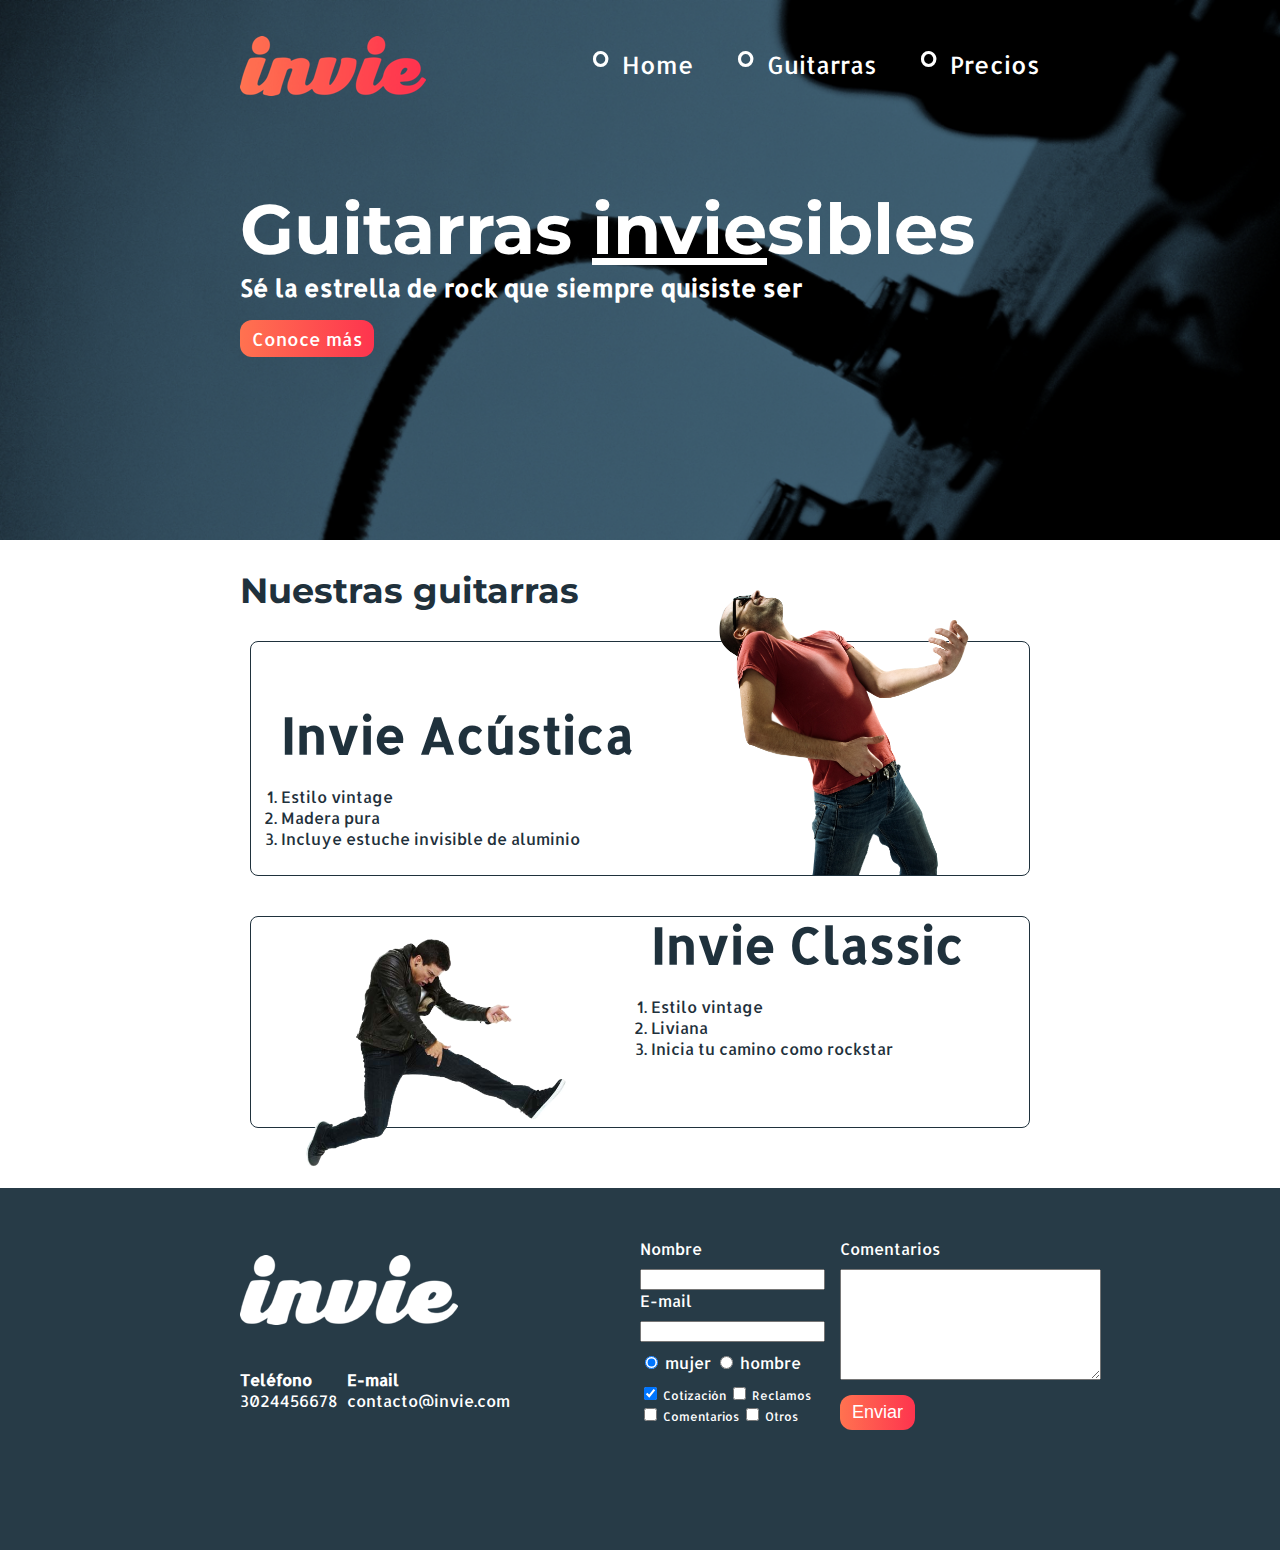
<file: index.html>
<!DOCTYPE html>
<html lang="en">
    <head>
        <meta charset="UTF-8" />
        <meta name="viewport" content="width=device-width, initial-scale=1.0" />
        <meta http-equiv="X-UA-Compatible" content="ie=edge" />
        <title>Invie - tus mejores guitarras!!</title>
        <link href="https://fonts.googleapis.com/css?family=Montserrat:400,700|Allerta" rel="stylesheet">
        <link rel="stylesheet" href="css/invie.css">
    </head>
    <body>
        <section id="portada" class="portada background"><!-- portada -->
            <header id="header" class="header contenedor">
                <!-- header -->
                <figure class="logotipo"> <!-- logotipo -->
                    <img src="images/invie.png" width="186" height="60" alt="Invie logotipo" />
                </figure>
                <nav class="menu"><!--menu-->
                    <ul>
                        <li>
                            <a href="index.html">Home</a>
                        </li>
                        <li>
                            <a href="#guitarras">Guitarras</a>
                        </li>
                        <li>
                            <a href="precios.html">Precios</a>
                        </li>
                    </ul>    
                </nav>
            </header>
            <div class="contenedor">
                <h1 class="titulo">Guitarras <span>invie</span>sibles</h1><!-- titulo -->
                <h3 class="title-a">Sé la estrella de rock que siempre quisiste ser</h3><!-- resumen -->
                <a class="button" href="#guitarras">Conoce más</a><!-- boton -->
            </div>
        </section>
        <section id="guitarras" class="guitarras contenedor"><!-- guitarras -->
            <h2>Nuestras guitarras</h2><!-- titulo -->
            <article class="guitarra"><!-- guitarra 1 -->
                <img class="derecha" src="images/invie-acustica.png" alt="Guitarra Invie Acústica" width="350" />
                <div class="contenedor-guitarra-a">
                    <h3 class="title-b">Invie Acústica</h3>
                    <ol>
                        <li>Estilo vintage</li>
                        <li>Madera pura</li>
                        <li>Incluye estuche invisible de aluminio</li>
                    </ol>
                </div>    
            </article>
            <article class="guitarra b"><!-- guitarra 2 -->
                <img class="izquierda" src="images/invie-classic.png" alt="Guitarra Invie Classic" width="350" />
                <div class="contenedor-guitarra-b">
                    <h3 class="title-b">Invie Classic</h3>
                    <ol>
                        <li>Estilo vintage</li>
                        <li>Liviana</li>
                        <li>Inicia tu camino como rockstar</li>
                    </ol> 
                </div>
            </article>
        </section>
        <footer class="footer">
            <div class="contenedor">
                <div class="contacto">
                    <img src="images/invie-white.png" alt="Logotipo blanco" />
                    <a href="tel:+573024456678"><strong>Teléfono</strong> <span>3024456678</span></a>
                    <a href="mailto:contacto@invie.com"><strong>E-mail</strong> <span>contacto@invie.com</span></a>
                </div>
                <form class="formulario">
                    <div class="col1">
                        <label for="nombre">Nombre</label>
                        <input type="text" required id="nombre" name="nombre" />
                        <label for="email">E-mail</label>
                        <input type="email" required id="email" name="email" />
                        <div class="sexo">
                            <label for="mujer">
                                <input type="radio" checked id="mujer" name="sexo" value="mujer" /> mujer
                            </label>
                            <label for="hombre">
                                <input type="radio" id="hombre" name="sexo" value="hombre" /> hombre
                            </label> 
                        </div>
                        <div class="intereses">
                            <label for="cotizacion">
                                <input type="checkbox" checked id="cotizacion" name="Intereses" value="cotizacion" /> Cotización
                            </label>
                            <label for="reclamos">
                                <input type="checkbox" id="reclamos" name="Intereses" value="reclamos" /> Reclamos
                            </label>
                            <label for="comentarios">
                                <input type="checkbox" id="comentarios" name="Intereses" value="comentarios" /> Comentarios
                            </label>
                            <label for="otros">
                                <input type="checkbox" id="otros" name="Intereses" value="otros" /> Otros
                            </label>
                        </div>
                    </div>
                    <div class="col2">
                        <label for="comentarios">Comentarios</label>
                        <textarea name="comentarios" id="comentarios" cols="30" rows="7"></textarea>
                        <input type="submit" value="Enviar" class="button" />
                    </div>                
                </form>
            </div>
        </footer>
    </body>
</html>
</file>
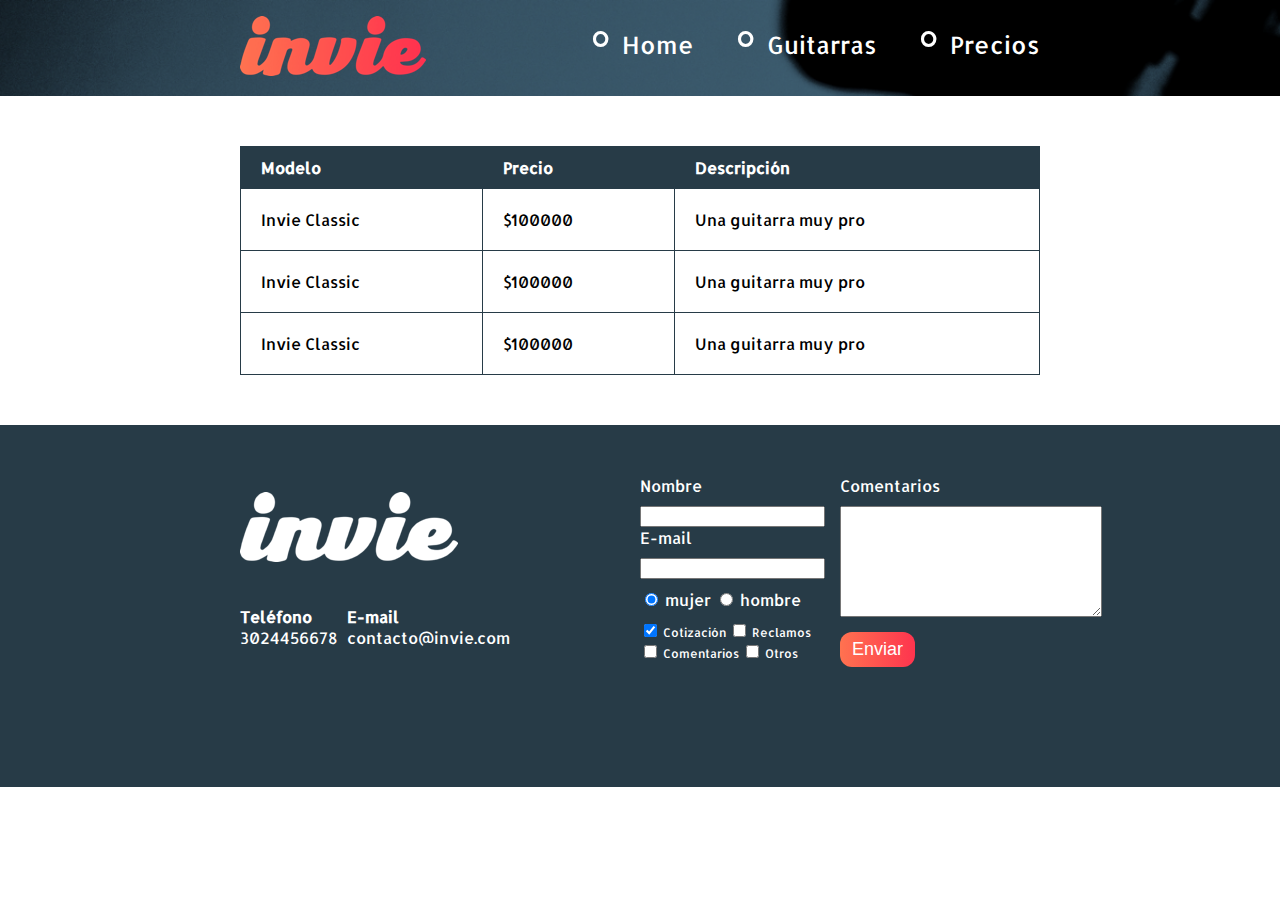
<file: precios.html>
<!DOCTYPE html>
<html lang="en">
    <head>
        <meta charset="UTF-8" />
        <meta name="viewport" content="width=device-width, initial-scale=1.0" />
        <meta http-equiv="X-UA-Compatible" content="ie=edge" />
        <title>Precios de tus mejores guitarras!!</title>
        <link href="https://fonts.googleapis.com/css?family=Montserrat:400,700|Allerta" rel="stylesheet">
        <link rel="stylesheet" href="css/invie.css">
    </head>
    <body>
        <header id="header" class="header background"><!-- header -->
            <div class="contenedor">
                <figure class="logotipo"> <!-- logotipo -->
                    <img src="images/invie.png" width="186" height="60" alt="Invie logotipo" />
                </figure>
                <nav class="menu"><!--menu-->
                    <ul>
                        <li>
                            <a href="index.html">Home</a>
                        </li>
                        <li>
                            <a href="index.html#guitarras">Guitarras</a>
                        </li>
                        <li>
                            <a href="precios.html">Precios</a>
                        </li>
                    </ul>    
                </nav>
            </div>
        </header>
        <section class="tabla">
            <div class="contenedor">
                <table>
                    <thead>
                        <tr>
                            <th>Modelo</th>
                            <th>Precio</th>
                            <th>Descripción</th>
                        </tr>
                    </thead>
                    <tbody>
                        <tr>
                            <td>Invie Classic</td>
                            <td>$100000</td>
                            <td>Una guitarra muy pro</td>
                        </tr>
                        <tr>
                            <td>Invie Classic</td>
                            <td>$100000</td>
                            <td>Una guitarra muy pro</td>
                        </tr>
                        <tr>
                            <td>Invie Classic</td>
                            <td>$100000</td>
                            <td>Una guitarra muy pro</td>
                        </tr>
                    </tbody>
                </table>
            </div>
        </section>
        <footer class="footer">
            <div class="contenedor">
                <div class="contacto">
                    <img src="images/invie-white.png" alt="Logotipo blanco" />
                    <a href="tel:+573024456678"><strong>Teléfono</strong> <span>3024456678</span></a>
                    <a href="mailto:contacto@invie.com"><strong>E-mail</strong> <span>contacto@invie.com</span></a>
                </div>
                <form class="formulario">
                    <div class="col1">
                        <label for="nombre">Nombre</label>
                        <input type="text" required id="nombre" name="nombre" />
                        <label for="email">E-mail</label>
                        <input type="email" required id="email" name="email" />
                        <div class="sexo">
                            <label for="mujer">
                                <input type="radio" checked id="mujer" name="sexo" value="mujer" /> mujer
                            </label>
                            <label for="hombre">
                                <input type="radio" id="hombre" name="sexo" value="hombre" /> hombre
                            </label> 
                        </div>
                        <div class="intereses">
                            <label for="cotizacion">
                                <input type="checkbox" checked id="cotizacion" name="Intereses" value="cotizacion" /> Cotización
                            </label>
                            <label for="reclamos">
                                <input type="checkbox" id="reclamos" name="Intereses" value="reclamos" /> Reclamos
                            </label>
                            <label for="comentarios">
                                <input type="checkbox" id="comentarios" name="Intereses" value="comentarios" /> Comentarios
                            </label>
                            <label for="otros">
                                <input type="checkbox" id="otros" name="Intereses" value="otros" /> Otros
                            </label>
                        </div>
                    </div>
                    <div class="col2">
                        <label for="comentarios">Comentarios</label>
                        <textarea name="comentarios" id="comentarios" cols="30" rows="7"></textarea>
                        <input type="submit" value="Enviar" class="button" />
                    </div>                
                </form>
            </div>
        </footer>
    </body>
</html>
</file>
<file: css/invie.css>
body {
    font-family: 'Allerta', sans-serif;
    margin: 0;
}

table {
    width: 100%;
}

th {
    background: #273b47;
    color: white;
    padding: 10px 20px;
    text-align: left;
}

td {
    padding: 20px;
}

table, td, th {
    border: 1px solid #273b47;
    border-collapse: collapse;
}

input, textarea {
    outline: 0;
}

input:focus, textarea:focus {
    background-color: lightgray;
}

.contenedor {
    width: 800px;
    margin: auto;
    position: relative;
}

.background {
    background-image: url('../images/background.png');
    background-size: cover;
}

.titulo {
    font-family: 'Montserrat', sans-serif;
    font-size: 70px;
    margin-bottom: 0px;
    margin-top: 70px;
}

.titulo span {
    text-decoration: underline;
}

.title-a {
    font-size: 24px;
    margin-top: 0;
}

.title-b {
    font-size: 50px;
    margin-bottom: 20px;
}

.guitarras {
    color: #1F313C;
    margin-bottom: 60px;
}

.guitarras h2 {
    font-family: 'Montserrat', sans-serif;
    font-size: 35px;
}

.portada {
    color: white;
    padding: 20px;
    height: 500px;
}

.button {
    margin-bottom: 70px;
    border-radius: 12px;
    border: none;
    color: white;
    padding: 7px 12px;
    cursor: pointer;
    text-decoration: none;
    font-size: 18px;
    background: linear-gradient(to left, #fe344e, #ff7250);
}

.menu {
    font-size: 24px;
    display: inline-block;
    position: absolute;
    right: 0;
}

.menu li {
    display: inline-block;
    margin-left: 30px;
}

.menu li:before {
    content: '∘';
    font-size: 50px;
    line-height: 20px;
    color: white;
}

.menu a {
    color: white;
    text-decoration: none;
}

.logotipo {
    display: inline-block;
    margin-left: 0;
}

.guitarra {
    margin: 10px 10px 40px 10px;
    padding: 10px;
    /* overflow: hidden; */
    border: 1px solid #1F313C;
    border-radius: 8px;
}

.guitarra ol {
    padding: 0;
}

.guitarra.b {
    height: 190px;
}

.derecha {
    float: right;
    position: relative;
    top: -127px;
}

.izquierda {
    float: left;
    position: relative;
}

.contenedor-guitarra-a {
    padding-left: 20px;
}

.contenedor-guitarra-b {
    margin-left: 370px;
    padding-left: 20px;
    position: relative;
    bottom: 90px;
}

.header {
    position: relative;
}

.footer {
    background: #273b47;
    padding: 50px 10px;
}

.footer .contenedor {
    display: flex;
    justify-content: space-between;
}

.contacto {
    display: flex;
    width: 300px;
    flex-wrap: wrap;
    align-items: center;
    height: 200px;
}

.contacto img {
    display: block;
}

.contacto strong {
    display: block;
}

.contacto a {
    color: white;
    text-decoration: none;
    margin: 10px 10px 10px 0;
}

.formulario {
    display: flex;
    width: 400px;
    color: white;
}

.col1, .col2 {
    display: flex;
    flex-direction: column;
}

.col1 {
    margin-right: 15px;
}

.col2 {
    align-items: flex-start;
}

.col2 .button {
    margin-top: 15px;
}

.intereses label {
    font-size: 12px;
}

.formulario label, .sexo, .intereses {
    margin-bottom: 10px;
}

.sexo {
    margin-top: 10px;
}

.tabla {
    margin: 50px 0;
}
</file>
